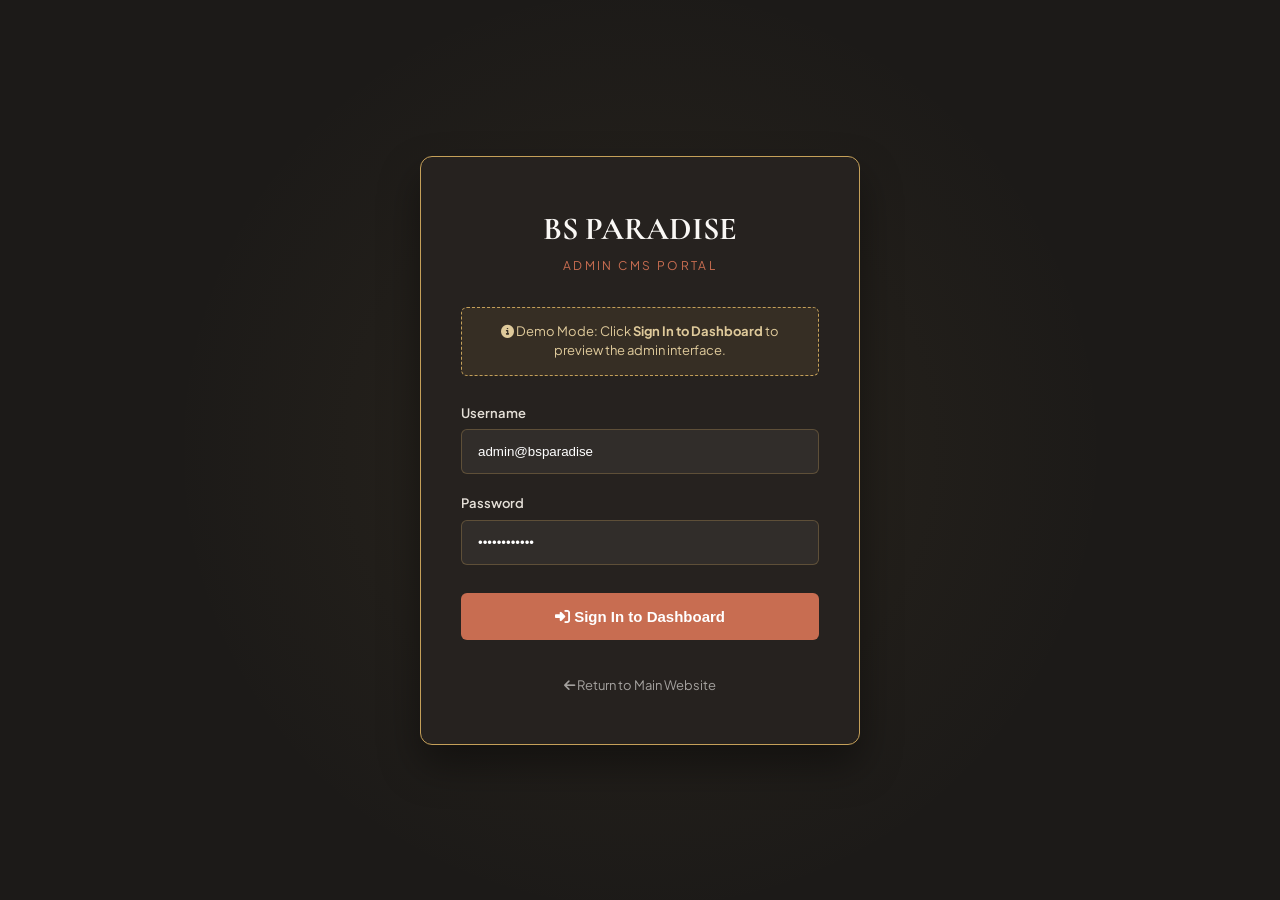
<file: admin.html>
<!DOCTYPE html>
<html lang="en">
<head>
  <meta charset="UTF-8">
  <meta name="viewport" content="width=device-width, initial-scale=1.0">
  <title>Admin CMS Dashboard — BS PARADISE INTERIOR</title>

  <!-- Google Fonts -->
  <link rel="preconnect" href="https://fonts.googleapis.com">
  <link rel="preconnect" href="https://fonts.gstatic.com" crossorigin>
  <link href="https://fonts.googleapis.com/css2?family=Cormorant+Garamond:wght@600;700&family=Plus+Jakarta+Sans:wght@400;500;600;700&display=swap" rel="stylesheet">

  <!-- Font Awesome CDN -->
  <link rel="stylesheet" href="https://cdnjs.cloudflare.com/ajax/libs/font-awesome/6.4.0/css/all.min.css">

  <!-- Admin Stylesheet -->
  <link rel="stylesheet" href="css/admin.css">
</head>
<body class="admin-body">

  <!-- ==========================================================================
       1. LOGIN VIEW (SIMULATED AUTH SCREEN)
       ========================================================================== -->
  <!-- Comment: Visual login UI simulation. Click 'Sign In to Dashboard' to access CMS -->
  <div id="login-view" class="admin-login-wrapper">
    <div class="admin-login-card">
      <div class="login-brand">
        <div class="login-brand-logo">BS PARADISE</div>
        <div class="login-brand-sub">Admin CMS Portal</div>
      </div>

      <div class="login-demo-notice">
        <i class="fa-solid fa-circle-info"></i> Demo Mode: Click <strong>Sign In to Dashboard</strong> to preview the admin interface.
      </div>

      <form id="admin-login-form">
        <div style="margin-bottom: 1.25rem;">
          <label style="display:block; font-size:0.8125rem; font-weight:600; margin-bottom:0.375rem; color:#E5E0D8;">Username</label>
          <input type="text" value="admin@bsparadise" required style="width:100%; padding:0.875rem 1rem; background:rgba(255,255,255,0.05); border:1px solid rgba(197,160,89,0.3); border-radius:6px; color:#fff;">
        </div>

        <div style="margin-bottom: 1.75rem;">
          <label style="display:block; font-size:0.8125rem; font-weight:600; margin-bottom:0.375rem; color:#E5E0D8;">Password</label>
          <input type="password" value="••••••••••••" required style="width:100%; padding:0.875rem 1rem; background:rgba(255,255,255,0.05); border:1px solid rgba(197,160,89,0.3); border-radius:6px; color:#fff;">
        </div>

        <button type="submit" style="width:100%; padding:0.9375rem; background:#C86D51; color:#fff; font-weight:700; border:none; border-radius:6px; cursor:pointer; font-size:0.9375rem; transition:background 0.2s;">
          <i class="fa-solid fa-right-to-bracket"></i> Sign In to Dashboard
        </button>
      </form>

      <div style="margin-top:2rem; text-align:center;">
        <a href="index.html" style="color:rgba(249,247,244,0.6); font-size:0.8125rem; text-decoration:none;"><i class="fa-solid fa-arrow-left"></i> Return to Main Website</a>
      </div>
    </div>
  </div>

  <!-- ==========================================================================
       2. DASHBOARD VIEW (AFTER LOGIN)
       ========================================================================== -->
  <div id="dashboard-view" class="admin-dashboard-wrapper" style="display: none;">
    
    <!-- Sidebar Navigation -->
    <aside class="admin-sidebar">
      <div class="sidebar-header">
        <div class="sidebar-title">BS PARADISE</div>
        <div style="font-size:0.75rem; color:var(--admin-gold); letter-spacing:0.15em; text-transform:uppercase;">Content Manager</div>
      </div>

      <nav class="sidebar-nav">
        <div class="sidebar-link active" data-tab="dashboard">
          <i class="fa-solid fa-chart-line"></i> Dashboard Overview
        </div>
        <div class="sidebar-link" data-tab="photos">
          <i class="fa-solid fa-images"></i> Manage Photos
        </div>
        <div class="sidebar-link" data-tab="videos">
          <i class="fa-solid fa-video"></i> Manage Videos
        </div>
        <div class="sidebar-link" data-tab="appointments">
          <i class="fa-solid fa-calendar-days"></i> Appointments
        </div>
        <div class="sidebar-link" data-tab="testimonials">
          <i class="fa-solid fa-comment-dots"></i> Testimonials
        </div>
      </nav>

      <div class="sidebar-footer">
        <a href="index.html" style="display:flex; align-items:center; gap:0.75rem; color:rgba(249,247,244,0.7); font-size:0.875rem; text-decoration:none; margin-bottom:1rem;">
          <i class="fa-solid fa-globe"></i> View Live Website
        </a>
        <button id="admin-logout-btn" style="color:#DC2626; font-size:0.875rem; display:flex; align-items:center; gap:0.75rem; background:none; border:none; cursor:pointer;">
          <i class="fa-solid fa-power-off"></i> Logout
        </button>
      </div>
    </aside>

    <!-- Main Content Area -->
    <main class="admin-main">
      <!-- Topbar -->
      <header class="admin-topbar">
        <h1 class="topbar-title">Dashboard Overview</h1>
        <div class="user-profile">
          <div style="text-align:right;">
            <div style="font-size:0.875rem; font-weight:700;">Principal Studio Admin</div>
            <div style="font-size:0.75rem; color:var(--admin-text-muted);">bs.paradise@interior.com</div>
          </div>
          <div class="profile-avatar">BS</div>
        </div>
      </header>

      <div class="admin-content-area">

        <!-- TAB 1: DASHBOARD OVERVIEW -->
        <section id="tab-dashboard" class="admin-tab-section">
          <!-- Metrics -->
          <div class="metrics-grid">
            <div class="metric-card">
              <div class="metric-value">14.2k</div>
              <div class="metric-label">Total Monthly Pageviews</div>
            </div>
            <div class="metric-card">
              <div class="metric-value">84</div>
              <div class="metric-label">Appointment Inquiries</div>
            </div>
            <div class="metric-card">
              <div class="metric-value">8</div>
              <div class="metric-label">Active Portfolio Photos</div>
            </div>
            <div class="metric-card">
              <div class="metric-value">3</div>
              <div class="metric-label">Video Showcase Renders</div>
            </div>
          </div>

          <!-- Recent Inquiries Table -->
          <div class="admin-card">
            <div class="admin-card-header">
              <h2 class="admin-card-title">Recent Appointment Requests</h2>
              <button class="action-btn" onclick="document.querySelector('[data-tab=appointments]').click()"><i class="fa-solid fa-list"></i> View All</button>
            </div>
            <div class="table-responsive">
              <table class="admin-table">
                <thead>
                  <tr>
                    <th>Client Name</th>
                    <th>Phone</th>
                    <th>Project Type</th>
                    <th>Preferred Date</th>
                    <th>Status</th>
                    <th>Actions</th>
                  </tr>
                </thead>
                <tbody>
                  <tr>
                    <td><strong>Vikram Sharma</strong></td>
                    <td>+91 98765 43210</td>
                    <td>Full Residential Interior</td>
                    <td>2026-07-28</td>
                    <td><span class="badge badge-pending">Pending</span></td>
                    <td>
                      <button class="action-btn status-change-trigger" title="Toggle Status"><i class="fa-solid fa-arrows-rotate"></i> Update</button>
                    </td>
                  </tr>
                  <tr>
                    <td><strong>Priya Nair</strong></td>
                    <td>+91 98765 43211</td>
                    <td>Modular Kitchen</td>
                    <td>2026-07-25</td>
                    <td><span class="badge badge-confirmed">Confirmed</span></td>
                    <td>
                      <button class="action-btn status-change-trigger" title="Toggle Status"><i class="fa-solid fa-arrows-rotate"></i> Update</button>
                    </td>
                  </tr>
                  <tr>
                    <td><strong>Rajesh Mehta</strong></td>
                    <td>+91 98765 43212</td>
                    <td>Commercial Office</td>
                    <td>2026-07-20</td>
                    <td><span class="badge badge-completed">Completed</span></td>
                    <td>
                      <button class="action-btn status-change-trigger" title="Toggle Status"><i class="fa-solid fa-arrows-rotate"></i> Update</button>
                    </td>
                  </tr>
                </tbody>
              </table>
            </div>
          </div>
        </section>

        <!-- TAB 2: MANAGE PHOTOS -->
        <section id="tab-photos" class="admin-tab-section" style="display: none;">
          <div class="admin-card">
            <div class="admin-card-header">
              <div>
                <h2 class="admin-card-title">Manage Portfolio Photos</h2>
                <p style="font-size:0.875rem; color:var(--admin-text-muted); margin-top:0.25rem;">Add, edit, or remove project showcase photos.</p>
              </div>
              <button id="btn-add-photo" class="action-btn" style="background:#1C1A18; color:white;"><i class="fa-solid fa-plus"></i> Add New Photo</button>
            </div>

            <div class="table-responsive">
              <table class="admin-table">
                <thead>
                  <tr>
                    <th>Thumbnail</th>
                    <th>Photo Title</th>
                    <th>Category</th>
                    <th>File Path</th>
                    <th>Actions</th>
                  </tr>
                </thead>
                <tbody>
                  <tr>
                    <td><img src="images/1.jpg" alt="Living Room" class="table-thumb"></td>
                    <td><strong>The Grand Earth Villa</strong></td>
                    <td><span class="badge" style="background:#EBE5DC;">Living Room</span></td>
                    <td><code>images/1.jpg</code></td>
                    <td>
                      <button class="action-btn" onclick="alert('Demo Mode: Edit Photo metadata dialog')"><i class="fa-solid fa-pen-to-square"></i></button>
                      <button class="action-btn action-btn-danger delete-row-trigger"><i class="fa-solid fa-trash"></i></button>
                    </td>
                  </tr>
                  <tr>
                    <td><img src="images/2.jpg" alt="Bedroom" class="table-thumb"></td>
                    <td><strong>Terracotta Master Suite</strong></td>
                    <td><span class="badge" style="background:#EBE5DC;">Bedroom</span></td>
                    <td><code>images/2.jpg</code></td>
                    <td>
                      <button class="action-btn" onclick="alert('Demo Mode: Edit Photo metadata dialog')"><i class="fa-solid fa-pen-to-square"></i></button>
                      <button class="action-btn action-btn-danger delete-row-trigger"><i class="fa-solid fa-trash"></i></button>
                    </td>
                  </tr>
                  <tr>
                    <td><img src="images/3.jpg" alt="Kitchen" class="table-thumb"></td>
                    <td><strong>Marble & Brass Modular Kitchen</strong></td>
                    <td><span class="badge" style="background:#EBE5DC;">Kitchen</span></td>
                    <td><code>images/3.jpg</code></td>
                    <td>
                      <button class="action-btn" onclick="alert('Demo Mode: Edit Photo metadata dialog')"><i class="fa-solid fa-pen-to-square"></i></button>
                      <button class="action-btn action-btn-danger delete-row-trigger"><i class="fa-solid fa-trash"></i></button>
                    </td>
                  </tr>
                  <tr>
                    <td><img src="images/4.jpg" alt="Office" class="table-thumb"></td>
                    <td><strong>Walnut Executive Studio</strong></td>
                    <td><span class="badge" style="background:#EBE5DC;">Office</span></td>
                    <td><code>images/4.jpg</code></td>
                    <td>
                      <button class="action-btn" onclick="alert('Demo Mode: Edit Photo metadata dialog')"><i class="fa-solid fa-pen-to-square"></i></button>
                      <button class="action-btn action-btn-danger delete-row-trigger"><i class="fa-solid fa-trash"></i></button>
                    </td>
                  </tr>
                </tbody>
              </table>
            </div>
          </div>
        </section>

        <!-- TAB 3: MANAGE VIDEOS -->
        <section id="tab-videos" class="admin-tab-section" style="display: none;">
          <div class="admin-card">
            <div class="admin-card-header">
              <div>
                <h2 class="admin-card-title">Manage Video Showcase</h2>
                <p style="font-size:0.875rem; color:var(--admin-text-muted); margin-top:0.25rem;">Embed YouTube walk-through videos.</p>
              </div>
              <button id="btn-add-video" class="action-btn" style="background:#1C1A18; color:white;"><i class="fa-solid fa-video"></i> Add New Video</button>
            </div>

            <div class="table-responsive">
              <table class="admin-table">
                <thead>
                  <tr>
                    <th>Video Title</th>
                    <th>YouTube ID / URL</th>
                    <th>Description</th>
                    <th>Actions</th>
                  </tr>
                </thead>
                <tbody>
                  <tr>
                    <td><strong>Luxury Villa Full Walkthrough</strong></td>
                    <td><code>dQw4w9WgXcQ</code></td>
                    <td>4,500 sq.ft villa transformation...</td>
                    <td>
                      <button class="action-btn" onclick="alert('Demo Mode: Edit Video Link')"><i class="fa-solid fa-pen-to-square"></i></button>
                      <button class="action-btn action-btn-danger delete-row-trigger"><i class="fa-solid fa-trash"></i></button>
                    </td>
                  </tr>
                  <tr>
                    <td><strong>German Modular Kitchen Breakdown</strong></td>
                    <td><code>dQw4w9WgXcQ</code></td>
                    <td>Behind the scenes kitchen build...</td>
                    <td>
                      <button class="action-btn" onclick="alert('Demo Mode: Edit Video Link')"><i class="fa-solid fa-pen-to-square"></i></button>
                      <button class="action-btn action-btn-danger delete-row-trigger"><i class="fa-solid fa-trash"></i></button>
                    </td>
                  </tr>
                </tbody>
              </table>
            </div>
          </div>
        </section>

        <!-- TAB 4: APPOINTMENTS -->
        <section id="tab-appointments" class="admin-tab-section" style="display: none;">
          <div class="admin-card">
            <div class="admin-card-header">
              <h2 class="admin-card-title">All Client Bookings</h2>
            </div>
            <div class="table-responsive">
              <table class="admin-table">
                <thead>
                  <tr>
                    <th>Client Name</th>
                    <th>Contact Info</th>
                    <th>Project & Slot</th>
                    <th>Status</th>
                    <th>Actions</th>
                  </tr>
                </thead>
                <tbody>
                  <tr>
                    <td>
                      <strong>Vikram Sharma</strong>
                    </td>
                    <td>+91 98765 43210<br><span style="font-size:0.75rem; color:#777;">vikram@example.com</span></td>
                    <td>Full Residential Interior<br><span style="font-size:0.75rem; color:#777;">2026-07-28 (Morning Slot)</span></td>
                    <td><span class="badge badge-pending">Pending</span></td>
                    <td>
                      <button class="action-btn status-change-trigger"><i class="fa-solid fa-arrows-rotate"></i> Cycle Status</button>
                      <button class="action-btn action-btn-danger delete-row-trigger"><i class="fa-solid fa-trash"></i></button>
                    </td>
                  </tr>
                  <tr>
                    <td>
                      <strong>Ananya Roy</strong>
                    </td>
                    <td>+91 98765 43299<br><span style="font-size:0.75rem; color:#777;">ananya@example.com</span></td>
                    <td>Modular Kitchen<br><span style="font-size:0.75rem; color:#777;">2026-07-29 (Evening Slot)</span></td>
                    <td><span class="badge badge-confirmed">Confirmed</span></td>
                    <td>
                      <button class="action-btn status-change-trigger"><i class="fa-solid fa-arrows-rotate"></i> Cycle Status</button>
                      <button class="action-btn action-btn-danger delete-row-trigger"><i class="fa-solid fa-trash"></i></button>
                    </td>
                  </tr>
                </tbody>
              </table>
            </div>
          </div>
        </section>

        <!-- TAB 5: TESTIMONIALS -->
        <section id="tab-testimonials" class="admin-tab-section" style="display: none;">
          <div class="admin-card">
            <div class="admin-card-header">
              <h2 class="admin-card-title">Manage Client Reviews</h2>
              <button class="action-btn" style="background:#1C1A18; color:white;" onclick="alert('Demo Mode: Add Testimonial')"><i class="fa-solid fa-plus"></i> Add Testimonial</button>
            </div>
            <div class="table-responsive">
              <table class="admin-table">
                <thead>
                  <tr>
                    <th>Client Name</th>
                    <th>Project</th>
                    <th>Rating</th>
                    <th>Actions</th>
                  </tr>
                </thead>
                <tbody>
                  <tr>
                    <td><strong>Ananya & Vikram Sharma</strong></td>
                    <td>Duplex Villa Interior</td>
                    <td>★★★★★</td>
                    <td>
                      <button class="action-btn action-btn-danger delete-row-trigger"><i class="fa-solid fa-trash"></i></button>
                    </td>
                  </tr>
                </tbody>
              </table>
            </div>
          </div>
        </section>

      </div>
    </main>
  </div>

  <!-- Dynamic Modal Dialog Overlay -->
  <div id="admin-modal-backdrop" class="admin-modal-backdrop">
    <div class="admin-modal">
      <div class="modal-header">
        <h3 id="modal-title" class="modal-title">Modal Title</h3>
        <button class="modal-close-btn close-modal-trigger">&times;</button>
      </div>
      <div id="modal-body-content">
        <!-- Content inserted dynamically by admin.js -->
      </div>
    </div>
  </div>

  <!-- Admin JavaScript -->
  <script src="js/admin.js"></script>
</body>
</html>
</file>
<file: css/admin.css>
/* ==========================================================================
   BS PARADISE INTERIOR — ADMIN CMS DASHBOARD STYLES
   ========================================================================== */

:root {
  --admin-sidebar-w: 260px;
  --admin-header-h: 70px;

  --admin-bg: #F4F1EA;
  --admin-surface: #FFFFFF;
  --admin-sidebar-bg: #1C1A18;
  --admin-sidebar-text: #E5E0D8;
  --admin-sidebar-active: #2F2A26;
  
  --admin-primary: #1C1A18;
  --admin-accent: #C86D51;
  --admin-gold: #C5A059;
  
  --admin-border: rgba(28, 26, 24, 0.1);
  --admin-text: #2C2623;
  --admin-text-muted: #7A7269;
}

*, *::before, *::after {
  box-sizing: border-box;
  margin: 0;
  padding: 0;
}

body.admin-body {
  font-family: 'Plus Jakarta Sans', sans-serif;
  background-color: var(--admin-bg);
  color: var(--admin-text);
  line-height: 1.5;
  min-height: 100vh;
}

/* --------------------------------------------------------------------------
   1. LOGIN VIEW
   -------------------------------------------------------------------------- */
.admin-login-wrapper {
  min-height: 100vh;
  display: flex;
  align-items: center;
  justify-content: center;
  padding: 1.5rem;
  background-color: #1C1A18;
  background-image: radial-gradient(circle at 50% 50%, rgba(197, 160, 89, 0.08) 0%, transparent 60%);
}

.admin-login-card {
  width: 100%;
  max-width: 440px;
  background-color: #26221F;
  border: 1px solid var(--admin-gold);
  border-radius: 12px;
  padding: 3rem 2.5rem;
  color: #FAF8F5;
  box-shadow: 0 20px 40px rgba(0,0,0,0.4);
}

.login-brand {
  text-align: center;
  margin-bottom: 2rem;
}

.login-brand-logo {
  font-family: 'Cormorant Garamond', serif;
  font-size: 2rem;
  font-weight: 700;
  color: #FAF8F5;
}

.login-brand-sub {
  font-size: 0.75rem;
  letter-spacing: 0.2em;
  text-transform: uppercase;
  color: var(--admin-accent);
  margin-top: 0.25rem;
}

.login-demo-notice {
  background-color: rgba(197, 160, 89, 0.1);
  border: 1px dashed var(--admin-gold);
  padding: 0.875rem;
  border-radius: 6px;
  font-size: 0.8125rem;
  color: #DFCA9B;
  margin-bottom: 1.75rem;
  text-align: center;
}

/* --------------------------------------------------------------------------
   2. DASHBOARD LAYOUT
   -------------------------------------------------------------------------- */
.admin-dashboard-wrapper {
  display: flex;
  min-height: 100vh;
}

/* Sidebar */
.admin-sidebar {
  width: var(--admin-sidebar-w);
  background-color: var(--admin-sidebar-bg);
  color: var(--admin-sidebar-text);
  display: flex;
  flex-direction: column;
  position: fixed;
  top: 0;
  bottom: 0;
  left: 0;
  z-index: 100;
  transition: transform 0.3s ease;
}

.sidebar-header {
  padding: 1.75rem 1.5rem;
  border-bottom: 1px solid rgba(255,255,255,0.08);
}

.sidebar-title {
  font-family: 'Cormorant Garamond', serif;
  font-size: 1.375rem;
  font-weight: 700;
  color: #FAF8F5;
}

.sidebar-nav {
  padding: 1.5rem 1rem;
  display: flex;
  flex-direction: column;
  gap: 0.375rem;
  flex: 1;
}

.sidebar-link {
  display: flex;
  align-items: center;
  gap: 0.875rem;
  padding: 0.875rem 1rem;
  border-radius: 8px;
  color: rgba(249, 247, 244, 0.7);
  font-size: 0.9375rem;
  font-weight: 500;
  cursor: pointer;
  transition: all 0.2s ease;
}

.sidebar-link:hover,
.sidebar-link.active {
  background-color: var(--admin-sidebar-active);
  color: var(--admin-gold);
}

.sidebar-footer {
  padding: 1.5rem;
  border-top: 1px solid rgba(255,255,255,0.08);
}

/* Main Content Area */
.admin-main {
  margin-left: var(--admin-sidebar-w);
  flex: 1;
  display: flex;
  flex-direction: column;
}

.admin-topbar {
  height: var(--admin-header-h);
  background-color: var(--admin-surface);
  border-bottom: 1px solid var(--admin-border);
  display: flex;
  align-items: center;
  justify-content: space-between;
  padding: 0 2rem;
  position: sticky;
  top: 0;
  z-index: 90;
}

.topbar-title {
  font-family: 'Cormorant Garamond', serif;
  font-size: 1.75rem;
  font-weight: 600;
}

.user-profile {
  display: flex;
  align-items: center;
  gap: 0.875rem;
}

.profile-avatar {
  width: 40px;
  height: 40px;
  border-radius: 50%;
  background-color: var(--admin-gold);
  color: #1C1A18;
  display: flex;
  align-items: center;
  justify-content: center;
  font-weight: 700;
  font-size: 0.875rem;
}

.admin-content-area {
  padding: 2.5rem 2rem;
}

/* --------------------------------------------------------------------------
   3. METRIC CARDS & WIDGETS
   -------------------------------------------------------------------------- */
.metrics-grid {
  display: grid;
  grid-template-columns: repeat(auto-fit, minmax(220px, 1fr));
  gap: 1.5rem;
  margin-bottom: 2.5rem;
}

.metric-card {
  background-color: var(--admin-surface);
  padding: 1.75rem 1.5rem;
  border-radius: 12px;
  border: 1px solid var(--admin-border);
  box-shadow: 0 4px 12px rgba(0,0,0,0.03);
}

.metric-value {
  font-family: 'Cormorant Garamond', serif;
  font-size: 2.5rem;
  font-weight: 700;
  color: var(--admin-primary);
  line-height: 1;
  margin-bottom: 0.5rem;
}

.metric-label {
  font-size: 0.875rem;
  color: var(--admin-text-muted);
  font-weight: 500;
}

/* --------------------------------------------------------------------------
   4. DATA TABLES & CARDS
   -------------------------------------------------------------------------- */
.admin-card {
  background-color: var(--admin-surface);
  border-radius: 12px;
  border: 1px solid var(--admin-border);
  padding: 2rem;
  margin-bottom: 2rem;
  box-shadow: 0 4px 12px rgba(0,0,0,0.03);
}

.admin-card-header {
  display: flex;
  align-items: center;
  justify-content: space-between;
  margin-bottom: 1.75rem;
  flex-wrap: wrap;
  gap: 1rem;
}

.admin-card-title {
  font-family: 'Cormorant Garamond', serif;
  font-size: 1.5rem;
  font-weight: 600;
}

.table-responsive {
  width: 100%;
  overflow-x: auto;
}

.admin-table {
  width: 100%;
  border-collapse: collapse;
  text-align: left;
}

.admin-table th,
.admin-table td {
  padding: 1rem 1.25rem;
  border-bottom: 1px solid var(--admin-border);
}

.admin-table th {
  background-color: rgba(244, 241, 234, 0.5);
  font-size: 0.8125rem;
  text-transform: uppercase;
  letter-spacing: 0.08em;
  color: var(--admin-text-muted);
  font-weight: 600;
}

.admin-table td {
  font-size: 0.9375rem;
  vertical-align: middle;
}

.table-thumb {
  width: 54px;
  height: 54px;
  border-radius: 6px;
  object-fit: cover;
}

.badge {
  display: inline-block;
  padding: 0.35rem 0.75rem;
  border-radius: 999px;
  font-size: 0.75rem;
  font-weight: 600;
  text-transform: uppercase;
}

.badge-pending { background-color: #FEF3C7; color: #92400E; }
.badge-confirmed { background-color: #D1FAE5; color: #065F46; }
.badge-completed { background-color: #E0E7FF; color: #3730A3; }

.action-btn {
  padding: 0.5rem 0.75rem;
  border-radius: 6px;
  font-size: 0.8125rem;
  font-weight: 600;
  border: 1px solid var(--admin-border);
  background: white;
  transition: all 0.2s;
  cursor: pointer;
}

.action-btn:hover {
  background-color: var(--admin-primary);
  color: white;
}

.action-btn-danger:hover {
  background-color: #DC2626;
  color: white;
  border-color: #DC2626;
}

/* --------------------------------------------------------------------------
   5. MODAL DIALOGS
   -------------------------------------------------------------------------- */
.admin-modal-backdrop {
  position: fixed;
  inset: 0;
  background-color: rgba(28, 26, 24, 0.6);
  backdrop-filter: blur(4px);
  z-index: 1000;
  display: flex;
  align-items: center;
  justify-content: center;
  padding: 1.5rem;
  opacity: 0;
  visibility: hidden;
  transition: all 0.3s ease;
}

.admin-modal-backdrop.is-active {
  opacity: 1;
  visibility: visible;
}

.admin-modal {
  background-color: var(--admin-surface);
  width: 100%;
  max-width: 560px;
  border-radius: 12px;
  padding: 2.25rem;
  box-shadow: 0 20px 40px rgba(0,0,0,0.2);
}

.modal-header {
  display: flex;
  align-items: center;
  justify-content: space-between;
  margin-bottom: 1.5rem;
}

.modal-title {
  font-family: 'Cormorant Garamond', serif;
  font-size: 1.625rem;
}

.modal-close-btn {
  font-size: 1.5rem;
  background: none;
  border: none;
  cursor: pointer;
  color: var(--admin-text-muted);
}

/* --------------------------------------------------------------------------
   6. RESPONSIVE BREAKPOINTS
   -------------------------------------------------------------------------- */
@media (max-width: 992px) {
  .admin-sidebar {
    transform: translateX(-100%);
  }
  .admin-sidebar.is-open {
    transform: translateX(0);
  }
  .admin-main {
    margin-left: 0;
  }
}
</file>
